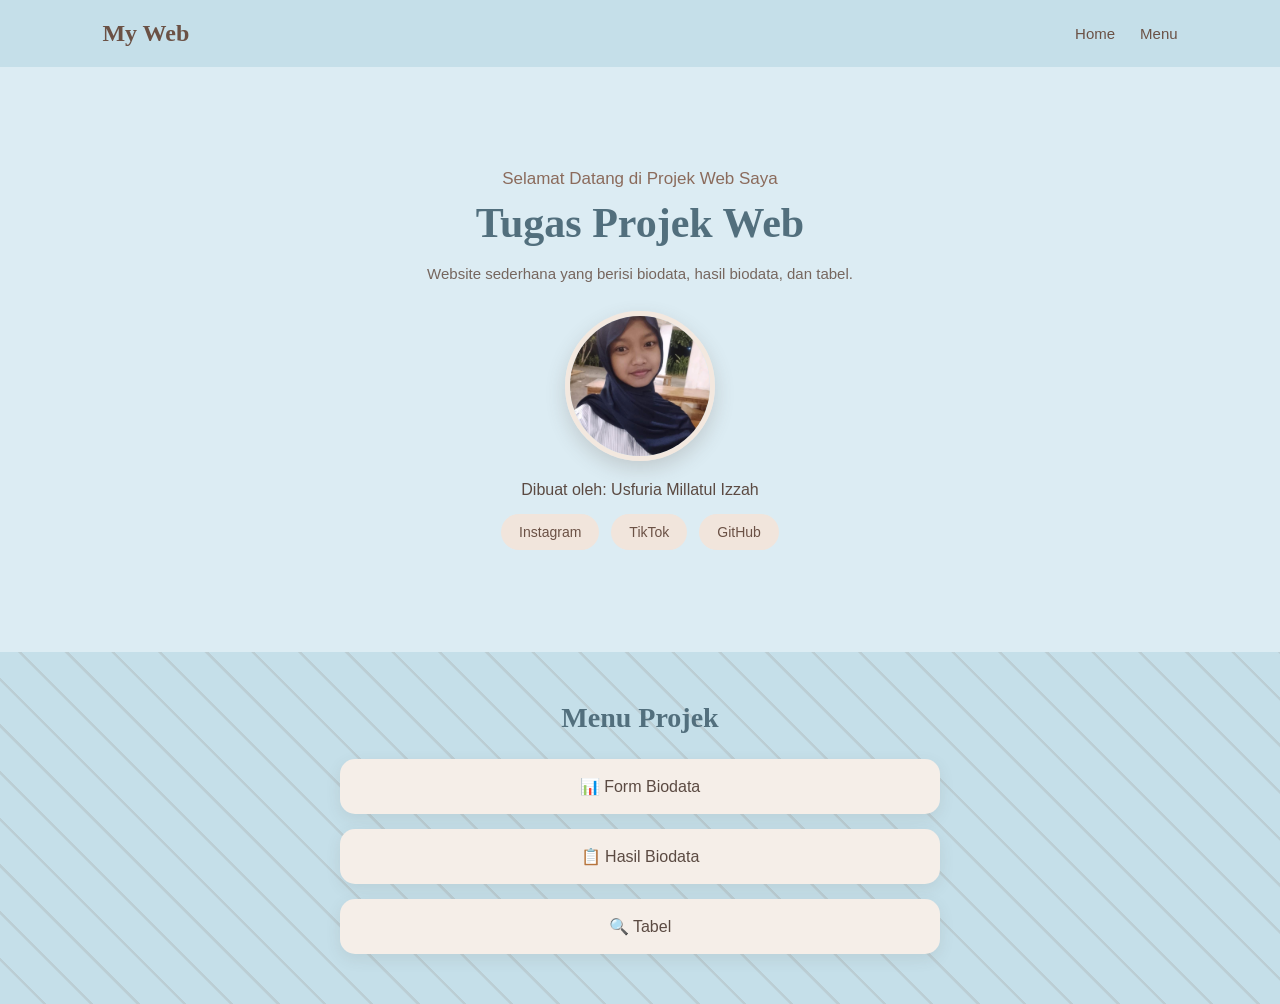
<file: index.html>
<!DOCTYPE html>
<html lang="en">
<head>
    <meta charset="UTF-8">
    <meta name="viewport" content="width=device-width, initial-scale=1.0">
    <title>Tugas Projek Web</title>

    <!-- Menghubungkan dengan CSS -->
    <link rel="stylesheet" href="style.css">
</head>

<body>

    <!-- Header / Navigasi -->
    <header>
        <div class="logo">My Web</div>

        <nav>
            <a href="#home">Home</a>
            <a href="#menu">Menu</a>
        </nav>
    </header>


    <main>

        <!-- Halaman Utama -->
        <section class="home" id="home">

            <div class="home-content">

                <p>Selamat Datang di Projek Web Saya</p>

                <h1>Tugas Projek Web</h1>

                <p>
                    Website sederhana yang berisi biodata,
                    hasil biodata, dan tabel.
                </p>

                <!-- Foto Profil -->
                <div class="home-image">
                    <img src="fotoprofil.jpeg" alt="Foto Profil">
                </div>

                <footer>
    <p>Dibuat oleh: Usfuria Millatul Izzah</p>
</footer>

                <!-- Sosial Media -->
                <div class="social">
                    <a href="https://www.instagram.com/usfri.mllzzh/?utm_source=ig_web_button_share_sheet">Instagram</a>
                    <a href="https://www.tiktok.com/@luvery4ri?is_from_webapp=1&sender_device=pc">TikTok</a>
                    <a href="https://github.com/UsfuriaMillatulIzzah/10rpl3-web-34.git">GitHub</a>
                </div>

            </div>

        </section>


        <!-- Menu Projek -->
        <section class="menu" id="menu">

            <h2>Menu Projek</h2>

            <div class="menu-list">

                <a href="form_biodata.html" class="menu-item">
                    📊 Form Biodata
                </a>

                <a href="hasil_biodata.html" class="menu-item">
                    📋 Hasil Biodata
                </a>

                <a href="tabel.html" class="menu-item">
                    🔍 Tabel
                </a>

            </div>

        </section>

    </main>

</body>
</html>
</file>
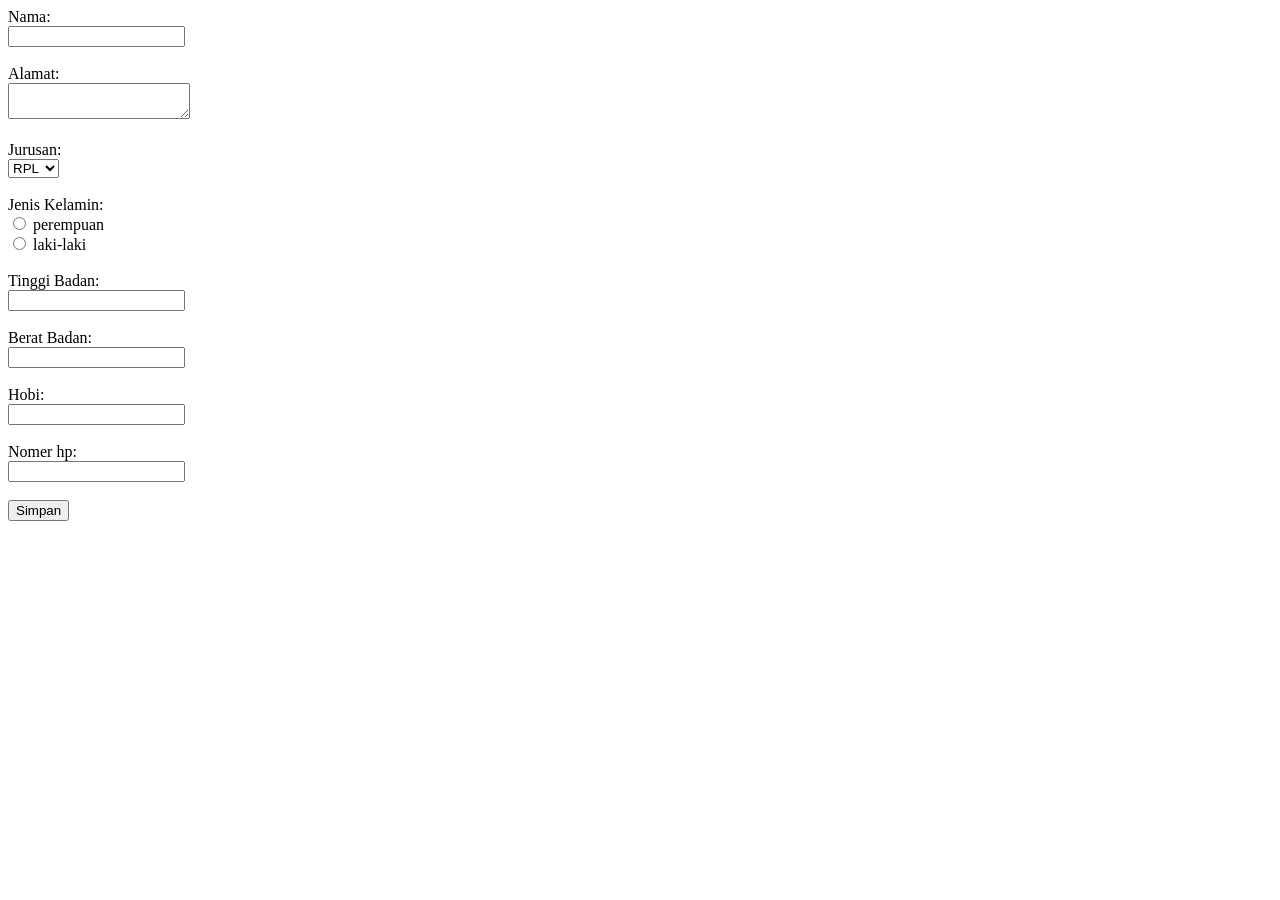
<file: form_biodata.html>
<!DOCTYPE html>
<html lang="en">
<head>
    <meta charset="UTF-8">
    <meta name="viewport" content="width=device-width, initial-scale=1.0">
    <title>Biodata</title>
</head>
<body>
    <form action="hasil_biodata.html" method="GET">
    <label>Nama:</label><br>
    <input type="text" name="nama"><br><br>

    <label>Alamat:</label><br>
    <textarea name="alamat"></textarea><br><br>

    <label>Jurusan:</label><br>
    <select name="jurusan">
        <option value="RPL">RPL</option>
        <option value="TKJ">TKJ</option>
        <option value="TKR">TKR</option>
        <option value="TSM">TSM</option>
        <option value="TEI">TEI</option>
    </select><br><br>

    <label>Jenis Kelamin:</label><br>
    <input type="radio" name="jk" value="perempuan"> perempuan<br>
    <input type="radio" name="jk" value="laki-laki"> laki-laki<br><br>

    <label>Tinggi Badan:</label><br>
    <input type="number" name="tb"><br><br>

    <label>Berat Badan:</label><br>
    <input type="number" name="bb"><br><br>

    <label>Hobi:</label><br>
    <input type="text" name="hobi"><br><br>

    <label>Nomer hp:</label><br>
    <input type="number" name="hp"><br><br>

    <button type="submit">Simpan</button>
</form>
</file>
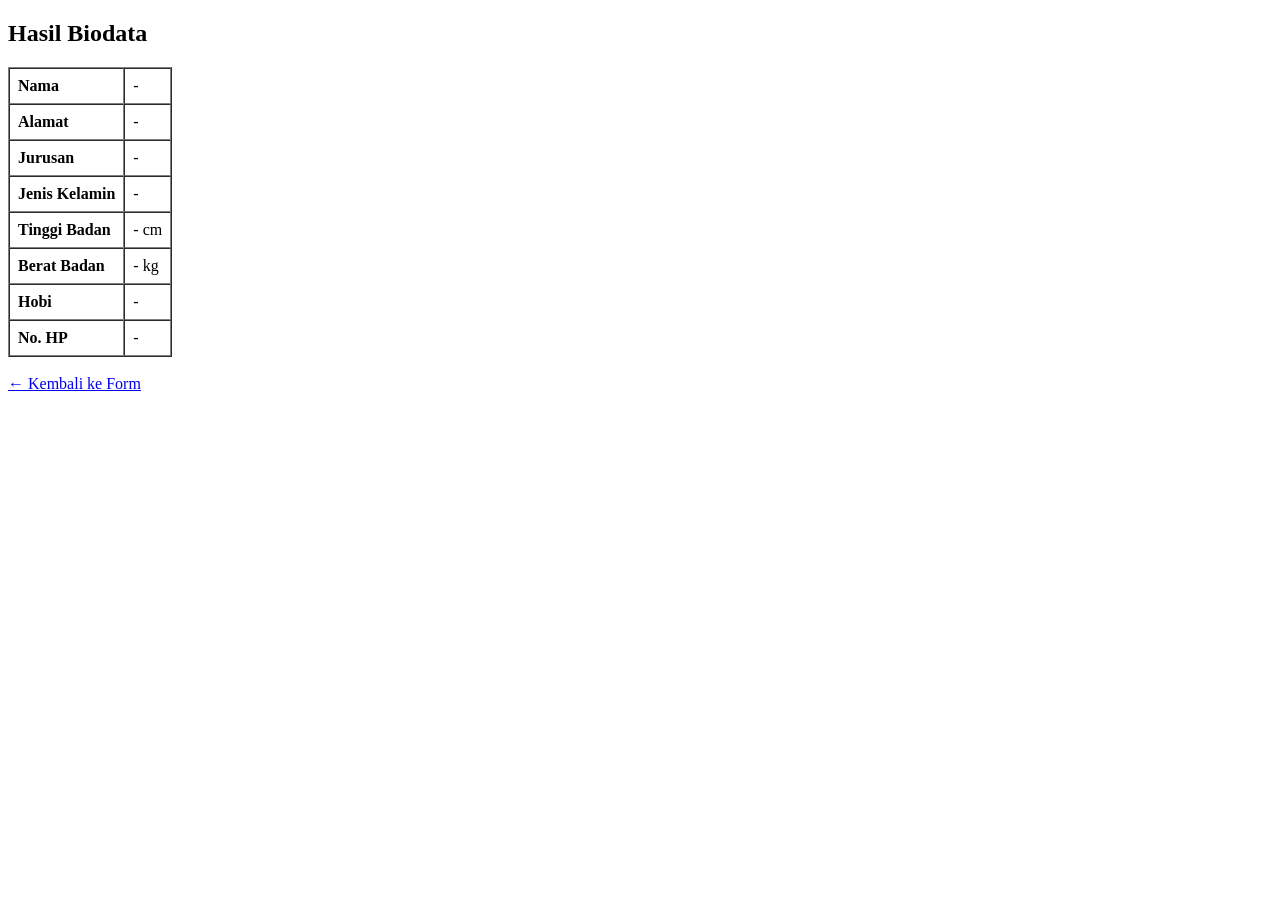
<file: hasil_biodata.html>
<!DOCTYPE html>
<html lang="id">
<head>
    <meta charset="UTF-8">
    <title>Hasil Biodata</title>
</head>
<body>

    <h2>Hasil Biodata</h2>

    <!-- Tempat data akan ditampilkan -->
    <div id="tampilData"></div>

    <br>
    <a href="form_biodata.html">← Kembali ke Form</a>

    <script>
        // 1. Ambil data dari URL (search params)
        const urlParams = new URLSearchParams(window.location.search);

        // 2. Ambil masing-masing nilai berdasarkan 'name' di form
        const nama = urlParams.get('nama') || '-';
        const alamat = urlParams.get('alamat') || '-';
        const jurusan = urlParams.get('jurusan') || '-';
        const jk = urlParams.get('jk') || '-';
        const tb = urlParams.get('tb') || '-';
        const bb = urlParams.get('bb') || '-';
        const hobi = urlParams.get('hobi') || '-';
        const hp = urlParams.get('hp') || '-';

        // 3. Tampilkan ke dalam tabel HTML
        document.getElementById('tampilData').innerHTML = `
            <table border="1" cellpadding="8" cellspacing="0">
                <tr><td><strong>Nama</strong></td><td>${nama}</td></tr>
                <tr><td><strong>Alamat</strong></td><td>${alamat}</td></tr>
                <tr><td><strong>Jurusan</strong></td><td>${jurusan}</td></tr>
                <tr><td><strong>Jenis Kelamin</strong></td><td>${jk}</td></tr>
                <tr><td><strong>Tinggi Badan</strong></td><td>${tb} cm</td></tr>
                <tr><td><strong>Berat Badan</strong></td><td>${bb} kg</td></tr>
                <tr><td><strong>Hobi</strong></td><td>${hobi}</td></tr>
                <tr><td><strong>No. HP</strong></td><td>${hp}</td></tr>
            </table>
        `;
    </script>

</body>
</html>
</file>
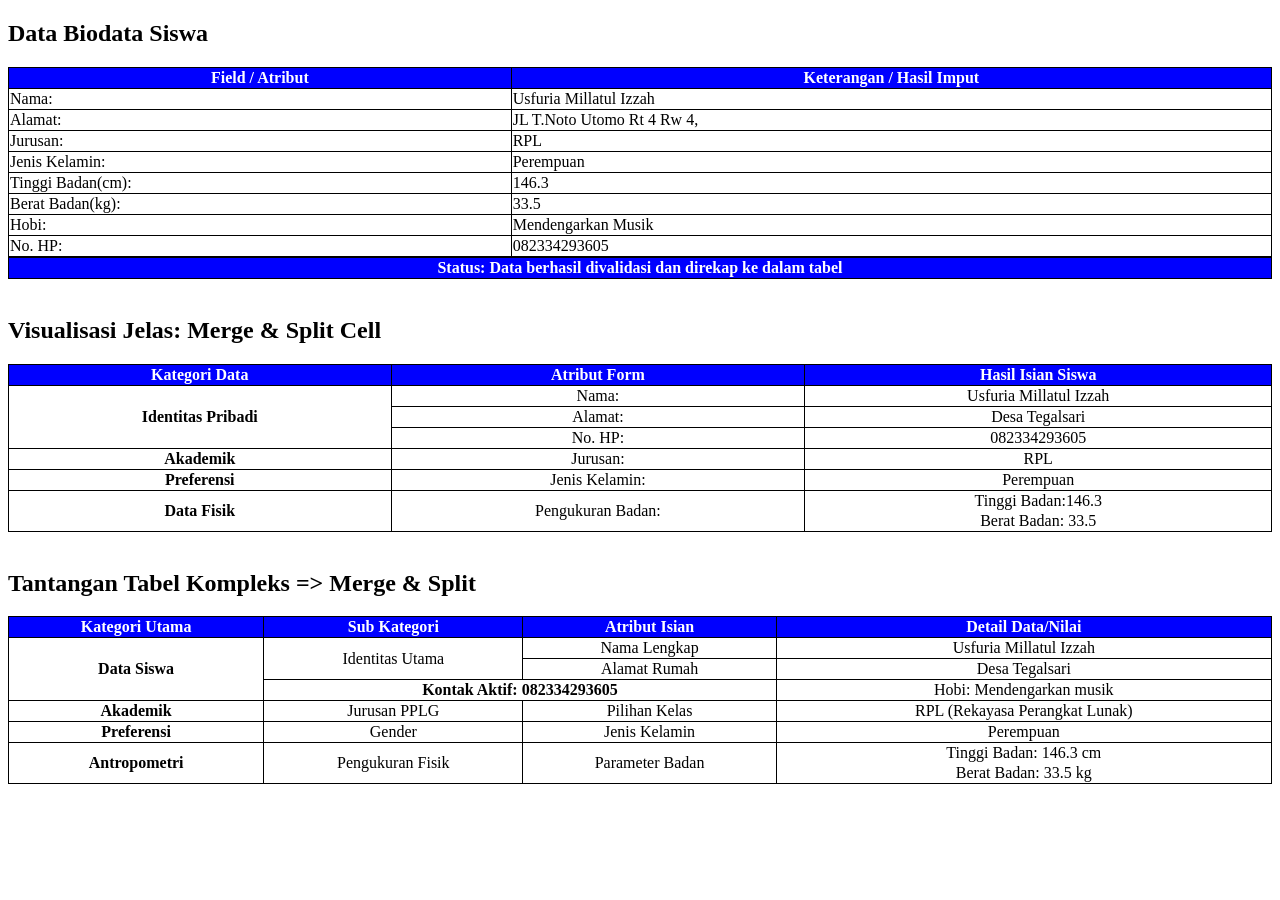
<file: tabel.html>
<!DOCTYPE html>
<html lang="en">
<head>
  <meta charset="UTF-8">
  <meta name="viewport" content="width=device-width, initial-scale=1.0">
  <title>Document</title>
</head>
<body><html>
<head>
<style>
table, th, td {
  border: 1px solid black;
  border-collapse: collapse;
}
</style>
</head>

  <body>
  <h2>Data Biodata Siswa</h2>

<table style="width:100%">
  <tr>
    <th>Field / Atribut</th>
    <th>Keterangan / Hasil Imput</th>
    </tr>
  <tr>
    <td>Nama:</td>
    <td>Usfuria Millatul Izzah</td>
  <tr>
    <td>Alamat:</td>
    <td>JL T.Noto Utomo Rt 4 Rw 4,</td>
  <tr>
    <td>Jurusan:</td>
    <td>RPL</td>
  <tr>
    <td>Jenis Kelamin:</td>
    <td>Perempuan</td>
  <tr>
    <td>Tinggi Badan(cm):</td>
    <td>146.3</td>
  <tr>
    <td>Berat Badan(kg):</td>
    <td>33.5</td>
  <tr>
    <td>Hobi:</td>
    <td>Mendengarkan Musik</td>
  <tr>
    <td>No. HP:</td>
    <td>082334293605</td>
    </tr>
  </tr><table style="width:100%">
   <th>Status: Data berhasil divalidasi dan direkap ke dalam tabel</th>
  </table>

<br> <!-- tabel ke 2 -->
<h2>Visualisasi Jelas: Merge & Split Cell</h2>

<table border="1" style="border-collapse: collapse; text-align: center; width: 100%;">
  <!-- Header -->
  <tr>
    <th>Kategori Data</th>
    <th>Atribut Form</th>
    <th>Hasil Isian Siswa</th>
  </tr>

  <tr>
    <td rowspan="3"><b>Identitas Pribadi<b/></td>
    <td>Nama:</td>
    <td>Usfuria Millatul Izzah</td>
  </tr>
  
  <tr>
    <td>Alamat:</td>
    <td>Desa Tegalsari</td>
  </tr>
  
  <tr>
    <td>No. HP:</td>
    <td>082334293605</td>
  </tr> 
  <tr>
    <td><b>Akademik<b/></td>
    <td>Jurusan:</td>
    <td>RPL</td>
  </tr>
</tr>
  <tr>
    <td><b>Preferensi<b/></td>
    <td>Jenis Kelamin:</td>
    <td>Perempuan</td>
  </tr>
<!-- Split Cell -->
  <tr>
    <td rowspan="2"><b>Data Fisik<b/></td>
    <td rowspan="2">Pengukuran Badan:</td>
    <td style="border-bottom: none;">Tinggi Badan:146.3</td>
  </tr>
  <tr>
    <td style="border-top: none;">Berat Badan: 33.5</td>
  </tr>
</table>

<br> <!-- tabel ke 3 -->
<h2>Tantangan Tabel Kompleks => Merge & Split</h2>
<style>
  th {
    background-color: blue;
    color: white;
  }
</style>
<table border="1" style="border-collapse: collapse; text-align: center; width: 100%;">
  <!-- Header -->
  <tr>
    <th>Kategori Utama</th>
    <th>Sub Kategori</th>
    <th>Atribut Isian</th>
    <th>Detail Data/Nilai</th>
  </tr>
  <tr>
    <td rowspan="3"><b>Data Siswa</b></td>
    <td rowspan="2">Identitas Utama</td>
    <td>Nama Lengkap</td>
    <td>Usfuria Millatul Izzah</td>
  </tr>
  <tr>
    <td>Alamat Rumah</td>
    <td>Desa Tegalsari</td>
  </tr> 
  <tr>
    <td colspan="2"><b>Kontak Aktif: 082334293605<b/></td>
    <td>Hobi: Mendengarkan musik</td>

  </tr>

  <td><b>Akademik</b></td>
    <td>Jurusan PPLG</td>
    <td>Pilihan Kelas</td>
    <td>RPL (Rekayasa Perangkat Lunak)</td>
  <tr/>
  </tr>
  <td><b>Preferensi<b/></td>
    <td>Gender</td>
    <td>Jenis Kelamin</td>
    <td>Perempuan</td>
  <tr/>
  </tr>
<!-- Split Cell -->
  <tr>
    <td rowspan="2"><b>Antropometri</b></td>
    <td rowspan="2">Pengukuran Fisik</td>
    <td rowspan="2">Parameter Badan</td>
    <td style="border-bottom: none;">Tinggi Badan: 146.3 cm</td>
  </tr>
  <tr>
    <td style="border-top: none;">Berat Badan: 33.5 kg</td>
  </tr>
</table>

  
  </table>
  
</body>
</html>
</file>
<file: style.css>
/* ===== BODY ===== */

* {
    margin: 0;
    padding: 0;
    box-sizing: border-box;
}

body {
    font-family: 'Poppins', sans-serif;
    background: #dcecf3;
    color: #5b4a42;
}

.logo,
.home-content h1,
.menu h2 {
    font-family: 'Playfair Display', serif;
}



/* ===== HEADER ===== */

header {
    width: 100%;
    padding: 20px 8%;
    display: flex;
    justify-content: space-between;
    align-items: center;
    background: #c5dfe9;
}

.logo {
    font-size: 24px;
    font-weight: bold;
    color: #6b5145;
}

nav {
    display: flex;
    gap: 25px;
}

nav a {
    text-decoration: none;
    color: #6b5145;
    font-size: 15px;
}

nav a:hover {
    color: #8b6b5c;
}


/* ===== HOME ===== */

.home {
    min-height: 65vh;
    display: flex;
    justify-content: center;
    align-items: center;
    text-align: center;
    padding: 40px 20px;
}

.home-content {
    max-width: 600px;
}

.home-content > p:first-child {
    font-size: 17px;
    color: #8b6b5c;
    margin-bottom: 10px;
}

.home-content h1 {
    font-size: 42px;
    color: #526f7d;
    margin-bottom: 15px;
}

.home-content > p:nth-child(3) {
    font-size: 15px;
    line-height: 1.6;
    color: #76665e;
}


/* ===== FOTO PROFIL ===== */

.home-image {
    margin: 25px 0 20px;
}

.home-image img {
    width: 150px;
    height: 150px;
    object-fit: cover;
    border-radius: 50%;
    border: 5px solid #f3e8df;
    box-shadow: 0 8px 20px rgba(91, 74, 66, 0.2);
    display: block;
    margin: auto;
}



/* ===== SOSIAL MEDIA ===== */

.social {
    display: flex;
    justify-content: center;
    gap: 12px;
    margin-top: 15px;
}

.social a {
    text-decoration: none;
    color: #6b5145;
    background: #f1e5dc;
    padding: 10px 18px;
    border-radius: 20px;
    font-size: 14px;
    transition: 0.3s;
}

.social a:hover {
    background: #b99d8c;
    color: white;
}


/* ===== MENU PROJEK ===== */

.menu {
    padding: 50px 20px;
    text-align: center;

    background-color: #c5dfe9;
    background-image: repeating-linear-gradient(
        45deg,
        transparent,
        transparent 30px,
        rgba(130, 105, 90, 0.15) 31px,
        rgba(130, 105, 90, 0.15) 33px
    );
}


.menu h2 {
    font-size: 28px;
    color: #526f7d;
    margin-bottom: 25px;
}

.menu-list {
    max-width: 600px;
    margin: auto;
    display: flex;
    flex-direction: column;
    gap: 15px;
}

.menu-item {
    text-decoration: none;
    color: #5b4a42;
    background: #f5eee8;
    padding: 18px;
    border-radius: 15px;
    font-size: 16px;
    box-shadow: 0 5px 15px rgba(91, 74, 66, 0.1);
    transition: 0.3s;
}

.menu-item:hover {
    transform: translateY(-4px);
    background: #eadbd0;
    box-shadow: 0 8px 20px rgba(91, 74, 66, 0.15);
}


/* ===== TAMPILAN HP ===== */

@media (max-width: 600px) {

    header {
        padding: 18px 5%;
    }

    .logo {
        font-size: 20px;
    }

    nav {
        gap: 12px;
    }

    nav a {
        font-size: 13px;
    }

    .home {
        min-height: 60vh;
        padding: 30px 15px;
    }

    .home-content h1 {
        font-size: 32px;
    }

    .home-image img {
        width: 130px;
        height: 130px;
    }

    .social {
        flex-wrap: wrap;
    }
}
</file>
